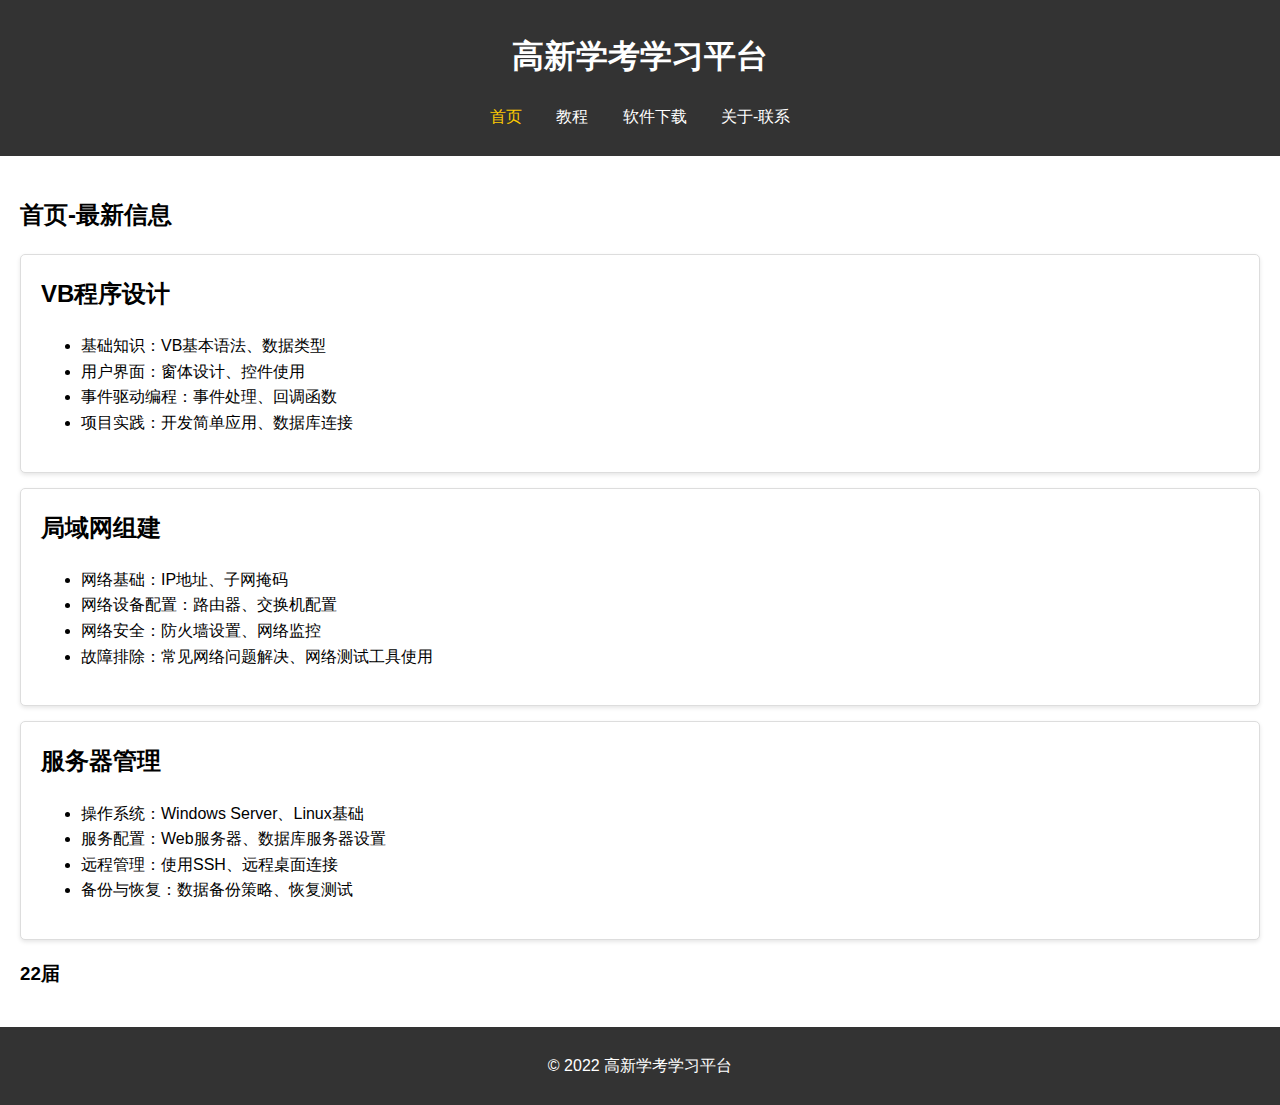
<file: index.html>
<!DOCTYPE html>
<html lang="zh">

<head>
    <meta charset="UTF-8">
    <meta name="viewport" content="width=device-width, initial-scale=1.0">
    <title>高新学考学习平台-首页</title>

    <style>
        body {
            font-family: Arial, sans-serif;
            line-height: 1.6;
            margin: 0;
            padding: 0;
        }

        header {
            background: #333;
            color: #fff;
            padding: 10px 0;
            text-align: center;
            /* background: url('./image/bj.png') no-repeat center center; */
        }


        nav ul {
            list-style: none;
            padding: 0;
        }

        nav ul li {
            display: inline;
            margin: 0 15px;
        }

        nav ul li a {
            color: #fff;
            text-decoration: none;
        }

        main {
            padding: 20px;
        }

        footer {
            text-align: center;
            padding: 10px 0;
            background: #333;
            color: #fff;
        }

        nav ul li a:hover,
        nav ul li a.dq {
            color: #ffcc00;

        }
    </style>
    <link rel="stylesheet" href="./css/sy.css">
</head>

<body>
    <header>
        <h1>高新学考学习平台</h1>
        <nav>
            <ul>
                <li><a class="dq" href="./index.html">首页</a></li>
                <li><a href="./dhl/tutorial/index.html">教程</a></li>
                <li><a href="./dhl/downloads/index.html">软件下载</a></li>
                <li><a href="./dhl/about-contact/index.html">关于-联系</a></li>
            </ul>
        </nav>
    </header>

    <main>
        <section id="courses">
            <h2>首页-最新信息</h2>
            <div id="course-list">
                <!-- 课程列表将在这里生成 -->
                <div class="card">
                    <h2>VB程序设计</h2>
                    <ul>
                        <li>基础知识：VB基本语法、数据类型</li>
                        <li>用户界面：窗体设计、控件使用</li>
                        <li>事件驱动编程：事件处理、回调函数</li>
                        <li>项目实践：开发简单应用、数据库连接</li>
                    </ul>
                </div>
            
                <div class="card">
                    <h2>局域网组建</h2>
                    <ul>
                        <li>网络基础：IP地址、子网掩码</li>
                        <li>网络设备配置：路由器、交换机配置</li>
                        <li>网络安全：防火墙设置、网络监控</li>
                        <li>故障排除：常见网络问题解决、网络测试工具使用</li>
                    </ul>
                </div>
            
                <div class="card">
                    <h2>服务器管理</h2>
                    <ul>
                        <li>操作系统：Windows Server、Linux基础</li>
                        <li>服务配置：Web服务器、数据库服务器设置</li>
                        <li>远程管理：使用SSH、远程桌面连接</li>
                        <li>备份与恢复：数据备份策略、恢复测试</li>
                    </ul>
                </div>
                 <h3>22届</h4>
            </div>
        </section>
    </main>

    <footer>
        <p>&copy; 2022 高新学考学习平台</p>
    </footer>

</body>

</html>
</file>
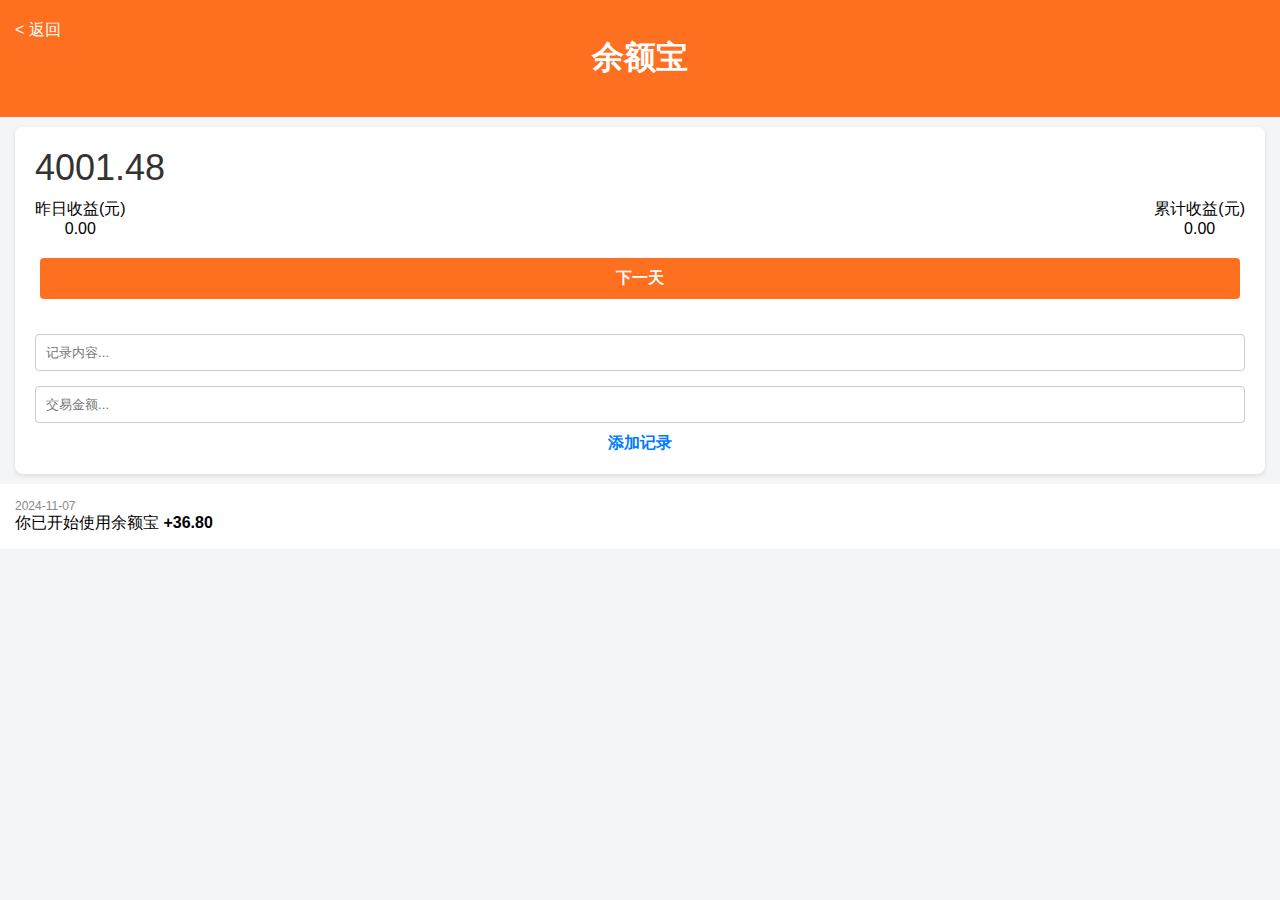
<file: yc/index.html>
<!DOCTYPE html>
<html lang="zh">
<head>
    <meta charset="UTF-8">
    <meta name="viewport" content="width=device-width, initial-scale=1.0">
    <title>余额宝</title>
    <style>
        body {
            font-family: Arial, sans-serif;
            margin: 0;
            padding: 0;
            background-color: #f4f5f7;
        }
        .header {
            background-color: #ff6f20;
            color: white;
            padding: 15px;
            text-align: center;
            position: relative;
        }
        .back-btn {
            position: absolute;
            left: 15px;
            top: 20px;
            color: white;
            cursor: pointer;
        }
        .balance-container {
            padding: 20px;
            background: #fff;
            box-shadow: 0 2px 4px rgba(0,0,0,0.1);
            margin: 10px 15px;
            border-radius: 8px;
        }
        .total-amount {
            font-size: 36px;
            color: #333;
        }
        .details {
            display: flex;
            justify-content: space-between;
            margin-top: 10px;
        }
        .details div {
            text-align: center;
        }
        .buttons {
            display: flex;
            justify-content: space-between;
            margin: 20px 0;
        }
        .button {
            flex: 1;
            padding: 10px;
            text-align: center;
            border-radius: 4px;
            margin: 0 5px;
            cursor: pointer;
            font-weight: bold;
        }
        .withdraw {
            background-color: #fff3e0;
            color: #ff6f20;
        }
        .deposit {
            background-color: #ff6f20;
            color: white;
        }
        .record-input, .record-AT {
            margin-top: 15px;
            padding: 10px;
            border: 1px solid #ccc;
            border-radius: 4px;
            width: 100%;
            box-sizing: border-box;
        }
        .add-record {
            margin-top: 10px;
            text-align: center;
            cursor: pointer;
            color: #007bff;
            font-weight: bold;
        }
        /* .footer {
            text-align: center;
            padding: 10px;
            background-color: #fff;
            margin: 10px 15px;
            border-radius: 8px;
        } */

        .record-list {
            list-style: none;
            padding: 0;
            margin: 0;
        }
        .record-item {
            padding: 15px;
            border-bottom: 1px solid #e0e0e0;
            background-color: white;
        }
        .record-item:last-child {
            border-bottom: none;
        }
        .record-date {
            color: #888;
            font-size: 12px;
        }
        .record-amount {
            font-weight: bold;
        }
    </style>
</head>
<body>

    <div class="header">
        <span class="back-btn">&lt; 返回</span>
        <h1>余额宝</h1>
    </div>

    <div class="balance-container">
        <div class="total-amount">4,001.47</div>
        <div class="details">
            <div>
                <div>昨日收益(元)</div>
                <div class="yesterday-earnings">0.15</div>
            </div>
            <div>
                <div>累计收益(元)</div>
                <div class="total-earnings">2.61</div>
            </div>
        </div>
        
        <div class="buttons">
            <!-- <div class="button withdraw">转出</div> -->
            <div class="button deposit" id="deposit">下一天</div>
        </div>

        <input type="text" class="record-input" placeholder="记录内容...">
        <input type="text" class="record-AT" placeholder="交易金额...">
        

        <div class="add-record">添加记录</div>
    </div>

    <ul class="record-list">
        <li class="record-item">
            <div class="record-date">2024-11-07</div>
            <div>你已开始使用余额宝 <span class="record-amount">+36.80</span></div>
        </li>
        <li class="record-item">
            <div class="record-date">2024-11-06</div>
            <div>消费 - 抖音电商 -订单编码 6935... <span class="record-amount">-36.80</span></div>
        </li>
    </ul>
    <script>
        // 初始化数据   
        let annualRate = 0.34   // 万份收益率
        let balance = 4001.4766   // 余额
        let totalEarnings = 0   // 累计收益
        let yesterdayEarnings = 0   // 昨日收益
        let days = 1    // 天数
        let arr = [`
                        <div class="record-date">2024-11-07</div>
                        <div>你已开始使用余额宝 <span class="record-amount">+36.80</span></div>
                    `]   // 记录列表


        // 添加记录点击事件
        document.querySelector('.add-record').addEventListener('click', function() {
            // 获取输入框的值
            let inputValue = document.querySelector('.record-input').value
            let ATValue = document.querySelector('.record-AT').value
            
            const kj_jlnr = document.querySelector(".record-input")
            const kj_jyje = document.querySelector(".record-AT")
            balance += +kj_jyje.value

            fh = ''
            if(kj_jyje.value >= 0)
            {
                fh = "+"
            }
            arr.unshift(`
                    <div class="record-date">天数：${days}</div>
                    <div>${kj_jlnr.value} <span class="record-amount">${fh}${+kj_jyje.value}</span></div>
            `)

        });

        // 下一天点击事件
        document.querySelector('#deposit').addEventListener('click', function() {
            // 计算收益
            yesterdayEarnings = (balance / 10000) * annualRate
            balance += yesterdayEarnings
            totalEarnings += yesterdayEarnings
            days += 1
            
            
        });

        // 刷新界面/数据
        let sx = setInterval(function(){
            // 
            const kj_ye = document.querySelector('.total-amount')
            kj_ye.innerHTML =  balance.toFixed(2)  // 刷新显示余额

            const kj_zzsy = document.querySelector('.yesterday-earnings')
            kj_zzsy.innerHTML =  yesterdayEarnings.toFixed(2)  // 刷新昨日收益

            const kj_lzsy = document.querySelector('.total-earnings')
            kj_lzsy.innerHTML =  totalEarnings.toFixed(2)  // 刷新累计收益


            // 显示列表
            const ul = document.querySelector('.record-list')
            ul.innerHTML = ''
            for(let i = 0; i< arr.length; i++)
            {
                ul.innerHTML += `
                    <li class="record-item">
                        ${arr[i]}
                    </li>
                `
            }
        }, 200)


    </script>
</body>
</html>
</file>
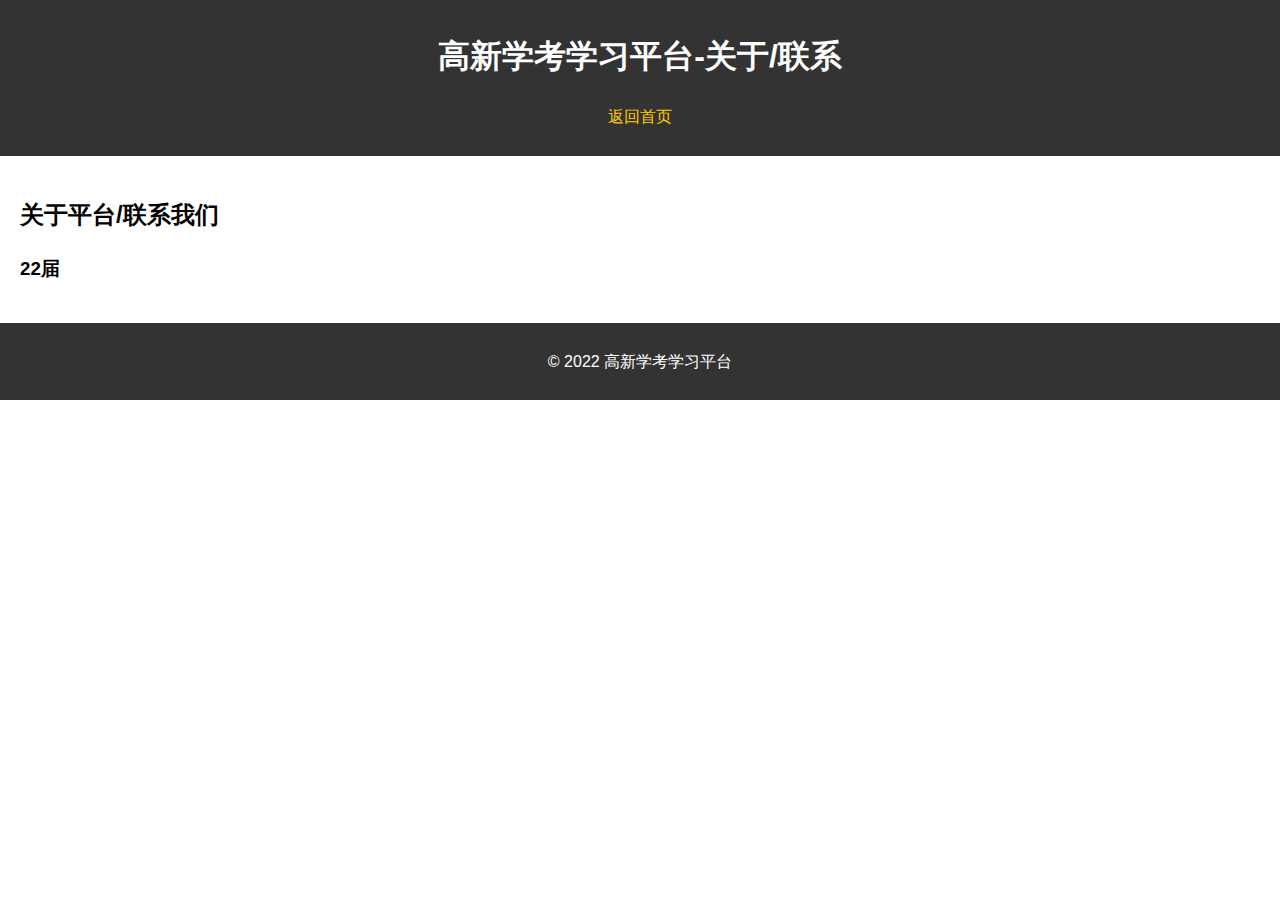
<file: dhl/about-contact/index.html>
<!DOCTYPE html>
<html lang="zh">

<head>
    <meta charset="UTF-8">
    <meta name="viewport" content="width=device-width, initial-scale=1.0">
    <title>高新学考学习平台-关于and联系</title>

    <style>
        body {
            font-family: Arial, sans-serif;
            line-height: 1.6;
            margin: 0;
            padding: 0;
        }

        header {
            background: #333;
            color: #fff;
            padding: 10px 0;
            text-align: center;
            /* background: url('./image/bj.png') no-repeat center center; */
        }


        nav ul {
            list-style: none;
            padding: 0;
        }

        nav ul li {
            display: inline;
            margin: 0 15px;
        }

        nav ul li a {
            color: #fff;
            text-decoration: none;
        }

        main {
            padding: 20px;
        }

        footer {
            text-align: center;
            padding: 10px 0;
            background: #333;
            color: #fff;
        }

        nav ul li a:hover,
        nav ul li a.dq {
            color: #ffcc00;

        }
    </style>
</head>

<body>
    <header>
        <h1>高新学考学习平台-关于/联系</h1>
        <nav>
            <ul>
                <li><a class="dq" href="../../index.html">返回首页</a></li>
            </ul>
        </nav>
    </header>

    <main>
        <section id="courses">
            <h2>关于平台/联系我们</h2>
            <div id="course-list">
                <!-- 课程列表将在这里生成 -->
                 <h3>22届</h4>
            </div>
        </section>
    </main>

    <footer>
        <p>&copy; 2022 高新学考学习平台</p>
    </footer>

</body>

</html>
</file>
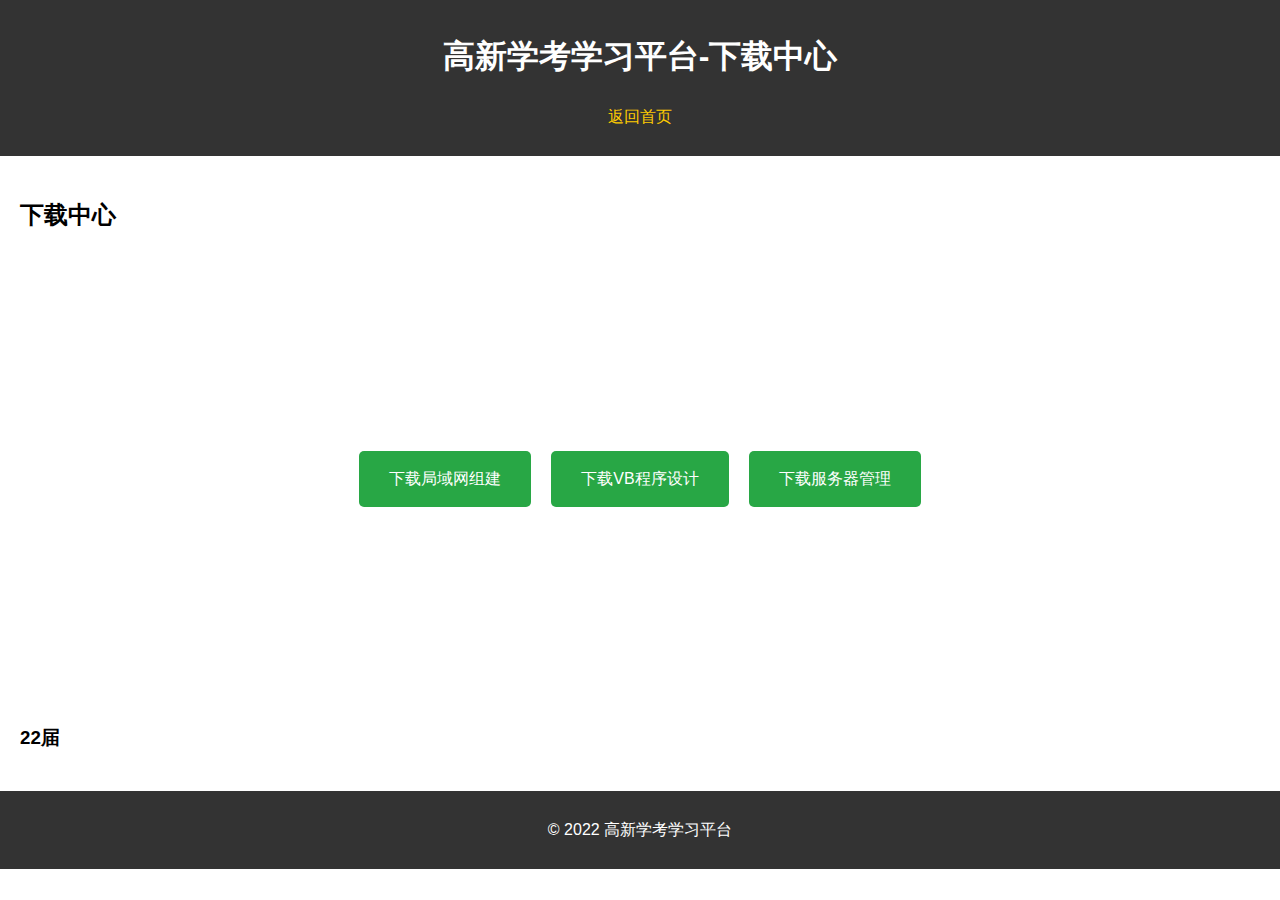
<file: dhl/downloads/index.html>
<!DOCTYPE html>
<html lang="zh">

<head>
    <meta charset="UTF-8">
    <meta name="viewport" content="width=device-width, initial-scale=1.0">
    <title>高新学考学习平台-下载</title>

    <style>
        body {
            font-family: Arial, sans-serif;
            line-height: 1.6;
            margin: 0;
            padding: 0;
        }

        header {
            background: #333;
            color: #fff;
            padding: 10px 0;
            text-align: center;
            /* background: url('./image/bj.png') no-repeat center center; */
        }


        nav ul {
            list-style: none;
            padding: 0;
        }

        nav ul li {
            display: inline;
            margin: 0 15px;
        }

        nav ul li a {
            color: #fff;
            text-decoration: none;
        }

        main {
            padding: 20px;
        }

        footer {
            text-align: center;
            padding: 10px 0;
            background: #333;
            color: #fff;
        }

        nav ul li a:hover,
        nav ul li a.dq {
            color: #ffcc00;

        }
    </style>
    <link rel="stylesheet" href="../../css/download.css">
</head>

<body>
    <header>
        <h1>高新学考学习平台-下载中心</h1>
        <nav>
            <ul>
                <li><a class="dq" href="../../index.html">返回首页</a></li>
            </ul>
        </nav>
    </header>

    <main>
        <section id="courses">
            <h2>下载中心</h2>
            <div id="course-list">
                <!-- 课程列表将在这里生成 -->
                <div class="button-container">
                    <a href="download1.zip" class="download-button">下载局域网组建</a>
                    <a href="download2.zip" class="download-button">下载VB程序设计</a>
                    <a href="download3.zip" class="download-button">下载服务器管理</a>
                </div>
                <h3>22届</h4>
            </div>
        </section>
    </main>

    <footer>
        <p>&copy; 2022 高新学考学习平台</p>
    </footer>
    <script>
        let password = prompt("请输入下载密码：")
        if (password === "123456") {
        }
        else {
            alert("密码错误，请重新输入！")
            // window.location.href = "../../index.html"
        }
    </script>
</body>

</html>
</file>
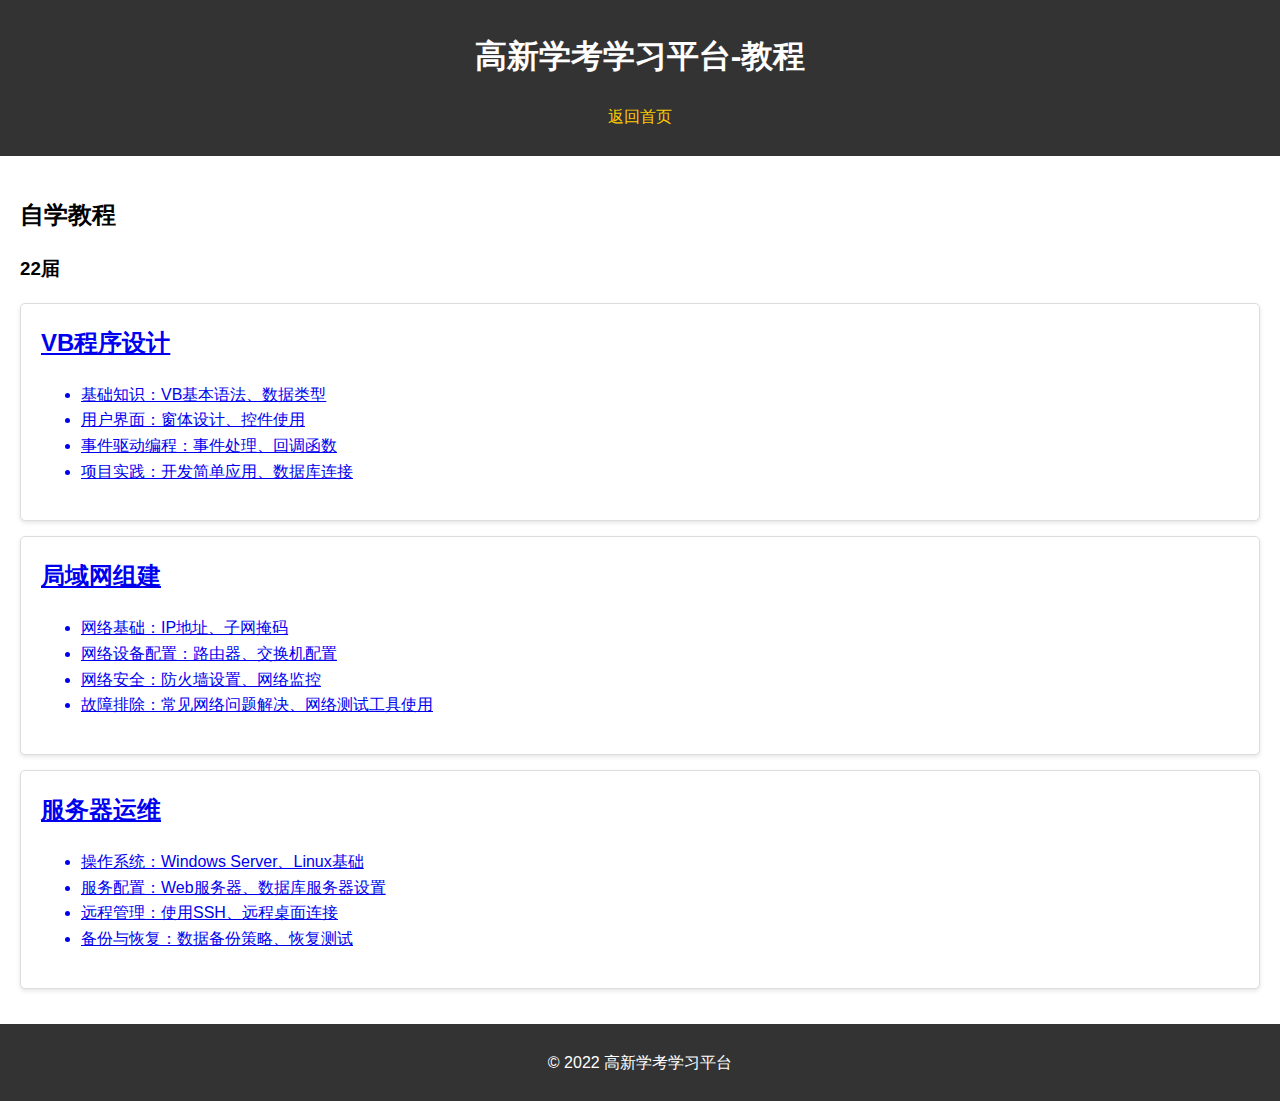
<file: dhl/tutorial/index.html>
<!DOCTYPE html>
<html lang="zh">

<head>
    <meta charset="UTF-8">
    <meta name="viewport" content="width=device-width, initial-scale=1.0">
    <title>高新学考学习平台-教程</title>

    <style>
        body {
            font-family: Arial, sans-serif;
            line-height: 1.6;
            margin: 0;
            padding: 0;
        }

        header {
            background: #333;
            color: #fff;
            padding: 10px 0;
            text-align: center;
            /* background: url('./image/bj.png') no-repeat center center; */
        }


        nav ul {
            list-style: none;
            padding: 0;
        }

        nav ul li {
            display: inline;
            margin: 0 15px;
        }

        nav ul li a {
            color: #fff;
            text-decoration: none;
        }

        main {
            padding: 20px;
        }

        footer {
            text-align: center;
            padding: 10px 0;
            background: #333;
            color: #fff;
        }

        nav ul li a:hover,
        nav ul li a.dq {
            color: #ffcc00;

        }
    </style>
    <link rel="stylesheet" href="../../css/sy.css">
</head>

<body>
    <header>
        <h1>高新学考学习平台-教程</h1>
        <nav>
            <ul>
                <li><a class="dq" href="../../index.html">返回首页</a></li>
            </ul>
        </nav>
    </header>

    <main>
        <section id="courses">
            <h2>自学教程</h2>
            <div id="course-list">
                <!-- 课程列表将在这里生成 -->
                 <h3>22届</h4>
            </div>
        </section>
    </main>

    <footer>
        <p>&copy; 2022 高新学考学习平台</p>
    </footer>
    <script>
        // 动态生成课程列表
        const courses = [
            {
                name: 'VB程序设计',
                jsnr: [
                    '基础知识：VB基本语法、数据类型',
                    '用户界面：窗体设计、控件使用',
                    '事件驱动编程：事件处理、回调函数',
                    '项目实践：开发简单应用、数据库连接'
                ],
                url: '#'
            },
            {
                name: '局域网组建',
                jsnr: [
                    '网络基础：IP地址、子网掩码',
                    '网络设备配置：路由器、交换机配置',
                    '网络安全：防火墙设置、网络监控',
                    '故障排除：常见网络问题解决、网络测试工具使用'
                ],
                url: '#'
            },
            {
                name: '服务器运维',
                jsnr: [
                    '操作系统：Windows Server、Linux基础',
                    '服务配置：Web服务器、数据库服务器设置',
                    '远程管理：使用SSH、远程桌面连接',
                    '备份与恢复：数据备份策略、恢复测试'
                ],
                url: '#'
            }
        ];
        var courseList = document.getElementById('course-list')
        for (var i = 0; i < courses.length; i++) {
            var course = courses[i]
            var courseItem = document.createElement('div')
            courseItem.innerHTML = `
                <a href="${course.url}">
                    <div class="card">
                        <h2>${course.name}</h2>
                        <ul>
                            ${course.jsnr.map(item => `<li>${item}</li>`).join('')}
                        </ul>
                    </div>
                </a>
            `
            courseList.appendChild(courseItem)
        }
            
    </script>
</body>

</html>
</file>
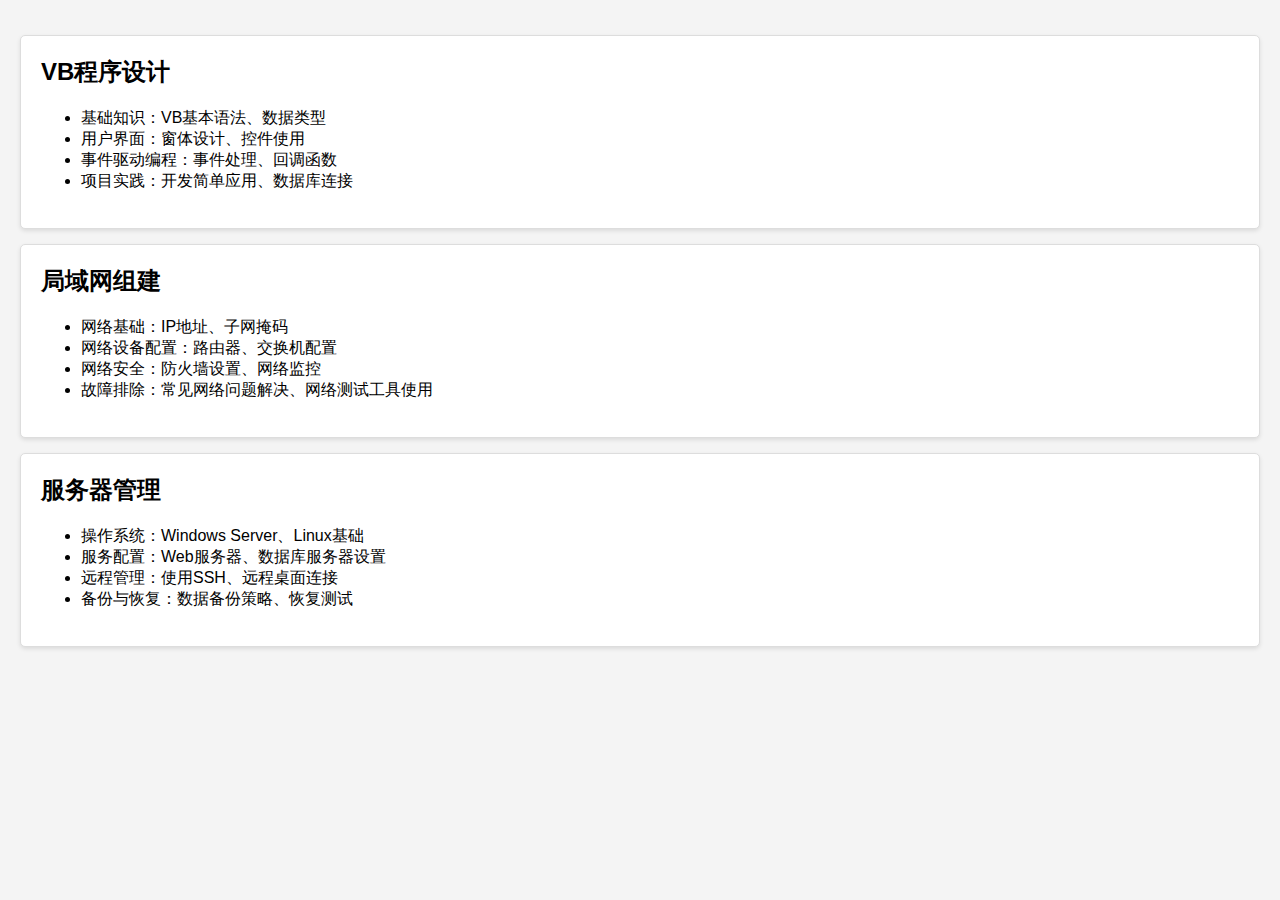
<file: 测试.html>
<!DOCTYPE html>
<html lang="zh">
<head>
    <meta charset="UTF-8">
    <meta name="viewport" content="width=device-width, initial-scale=1.0">
    <title>技能卡片列表</title>
    <style>
        body {
            font-family: Arial, sans-serif;
            background-color: #f4f4f4;
            margin: 0;
            padding: 20px;
        }
        .card {
            background-color: white;
            border: 1px solid #ddd;
            border-radius: 5px;
            padding: 20px;
            margin: 15px 0;
            box-shadow: 0 2px 4px rgba(0, 0, 0, 0.1);
        }
        .card h2 {
            margin-top: 0;
        }
    </style>
</head>
<body>

    <div class="card">
        <h2>VB程序设计</h2>
        <ul>
            <li>基础知识：VB基本语法、数据类型</li>
            <li>用户界面：窗体设计、控件使用</li>
            <li>事件驱动编程：事件处理、回调函数</li>
            <li>项目实践：开发简单应用、数据库连接</li>
        </ul>
    </div>

    <div class="card">
        <h2>局域网组建</h2>
        <ul>
            <li>网络基础：IP地址、子网掩码</li>
            <li>网络设备配置：路由器、交换机配置</li>
            <li>网络安全：防火墙设置、网络监控</li>
            <li>故障排除：常见网络问题解决、网络测试工具使用</li>
        </ul>
    </div>

    <div class="card">
        <h2>服务器管理</h2>
        <ul>
            <li>操作系统：Windows Server、Linux基础</li>
            <li>服务配置：Web服务器、数据库服务器设置</li>
            <li>远程管理：使用SSH、远程桌面连接</li>
            <li>备份与恢复：数据备份策略、恢复测试</li>
        </ul>
    </div>

</body>
</html>
</file>
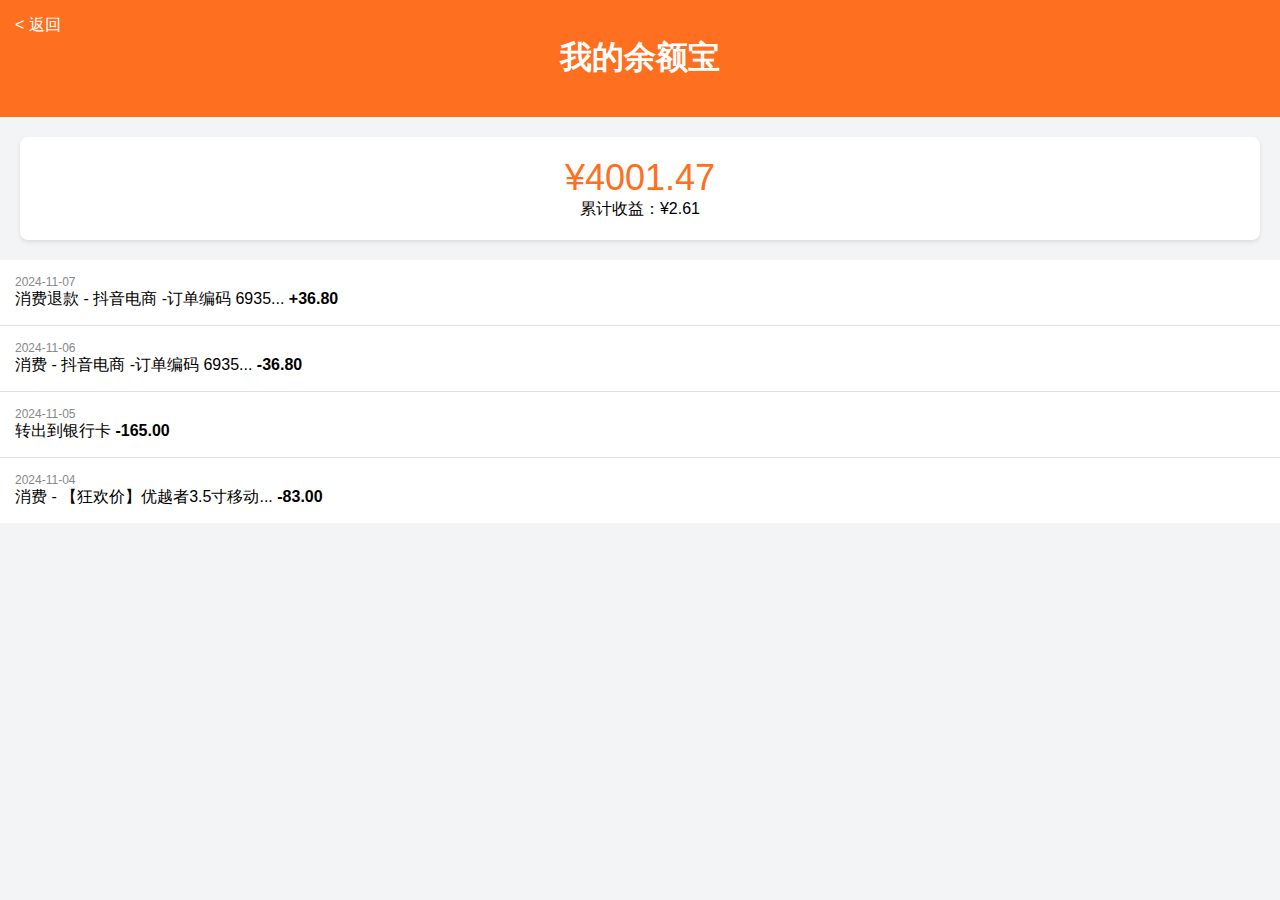
<file: yc/cs.html>
<!DOCTYPE html>
<html lang="zh">
<head>
    <meta charset="UTF-8">
    <meta name="viewport" content="width=device-width, initial-scale=1.0">
    <title>我的余额宝</title>
    <style>
        body {
            font-family: Arial, sans-serif;
            margin: 0;
            padding: 0;
            background-color: #f3f4f6;
        }
        .header {
            background-color: #ff6f20;
            color: white;
            padding: 15px;
            text-align: center;
        }
        .back-btn {
            position: absolute;
            left: 15px;
            top: 15px;
            color: white;
            cursor: pointer;
        }
        .balance-container {
            padding: 20px;
            text-align: center;
            background-color: white;
            margin: 20px;
            border-radius: 8px;
            box-shadow: 0 2px 4px rgba(0, 0, 0, 0.1);
        }
        .total-amount {
            font-size: 36px;
            color: #ff6f20;
        }
        .record-list {
            list-style: none;
            padding: 0;
            margin: 0;
        }
        .record-item {
            padding: 15px;
            border-bottom: 1px solid #e0e0e0;
            background-color: white;
        }
        .record-item:last-child {
            border-bottom: none;
        }
        .record-date {
            color: #888;
            font-size: 12px;
        }
        .record-amount {
            font-weight: bold;
        }
    </style>
</head>
<body>

    <div class="header">
        <span class="back-btn">&lt; 返回</span>
        <h1>我的余额宝</h1>
    </div>

    <div class="balance-container">
        <div class="total-amount">¥4001.47</div>
        <div class="cumulative-income">累计收益：¥2.61</div>
    </div>

    <ul class="record-list">
        <li class="record-item">
            <div class="record-date">2024-11-07</div>
            <div>消费退款 - 抖音电商 -订单编码 6935... <span class="record-amount">+36.80</span></div>
        </li>
        <li class="record-item">
            <div class="record-date">2024-11-06</div>
            <div>消费 - 抖音电商 -订单编码 6935... <span class="record-amount">-36.80</span></div>
        </li>
        <li class="record-item">
            <div class="record-date">2024-11-05</div>
            <div>转出到银行卡 <span class="record-amount">-165.00</span></div>
        </li>
        <li class="record-item">
            <div class="record-date">2024-11-04</div>
            <div>消费 - 【狂欢价】优越者3.5寸移动... <span class="record-amount">-83.00</span></div>
        </li>
    </ul>

</body>
</html>
</file>
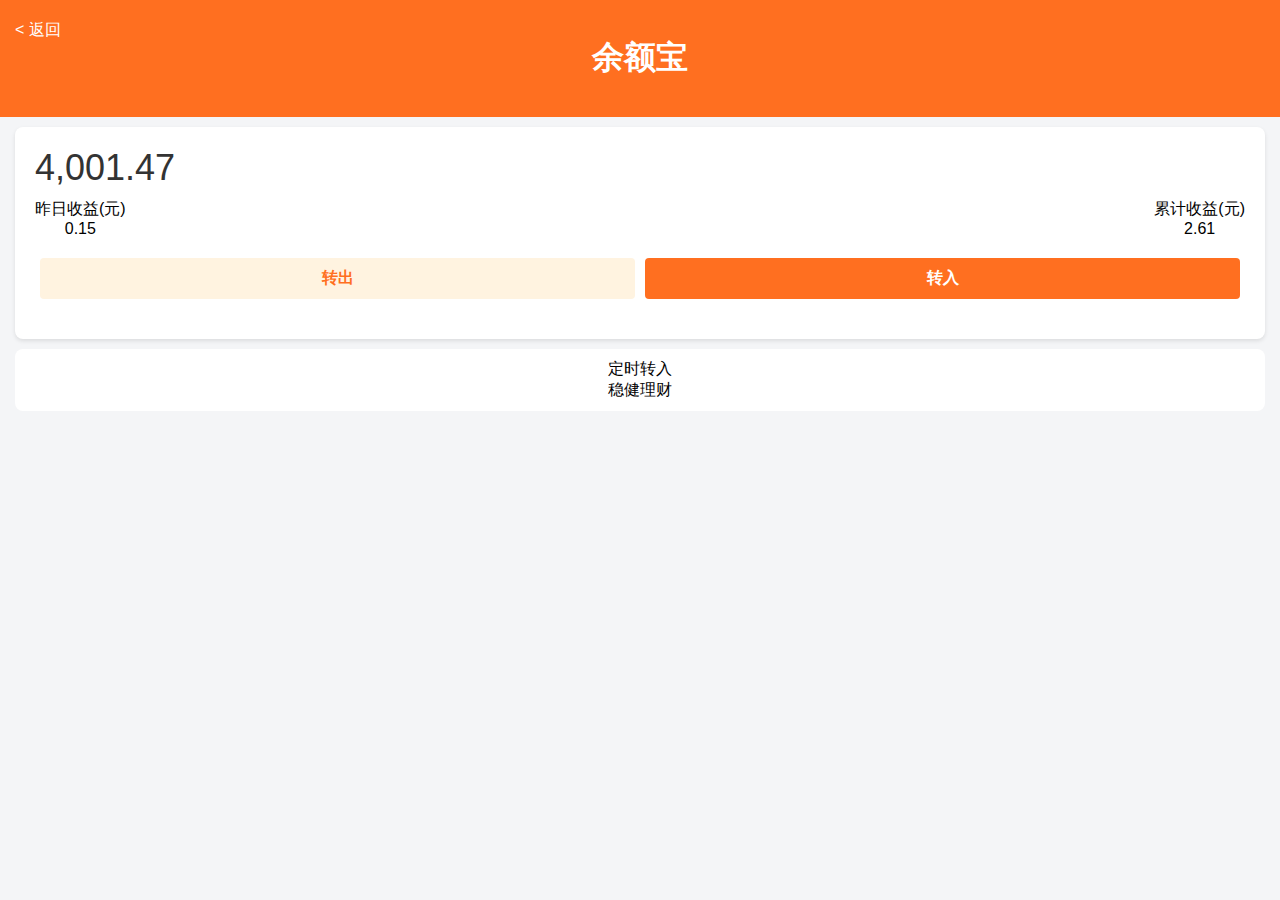
<file: yc/cs2.html>
<!DOCTYPE html>
<html lang="zh">
<head>
    <meta charset="UTF-8">
    <meta name="viewport" content="width=device-width, initial-scale=1.0">
    <title>余额宝</title>
    <style>
        body {
            font-family: Arial, sans-serif;
            margin: 0;
            padding: 0;
            background-color: #f4f5f7;
        }
        .header {
            background-color: #ff6f20;
            color: white;
            padding: 15px;
            text-align: center;
            position: relative;
        }
        .back-btn {
            position: absolute;
            left: 15px;
            top: 20px;
            color: white;
            cursor: pointer;
        }
        .balance-container {
            padding: 20px;
            background: #fff;
            box-shadow: 0 2px 4px rgba(0,0,0,0.1);
            margin: 10px 15px;
            border-radius: 8px;
        }
        .total-amount {
            font-size: 36px;
            color: #333;
        }
        .details {
            display: flex;
            justify-content: space-between;
            margin-top: 10px;
        }
        .details div {
            text-align: center;
        }
        .buttons {
            display: flex;
            justify-content: space-between;
            margin: 20px 0;
        }
        .button {
            flex: 1;
            padding: 10px;
            text-align: center;
            border-radius: 4px;
            margin: 0 5px;
            cursor: pointer;
            font-weight: bold;
        }
        .withdraw {
            background-color: #fff3e0;
            color: #ff6f20;
        }
        .deposit {
            background-color: #ff6f20;
            color: white;
        }
        .footer {
            text-align: center;
            padding: 10px;
            background-color: #fff;
            margin: 10px 15px;
            border-radius: 8px;
        }
    </style>
</head>
<body>

    <div class="header">
        <span class="back-btn">&lt; 返回</span>
        <h1>余额宝</h1>
    </div>

    <div class="balance-container">
        <div class="total-amount">4,001.47</div>
        <div class="details">
            <div>
                <div>昨日收益(元)</div>
                <div>0.15</div>
            </div>
            <div>
                <div>累计收益(元)</div>
                <div>2.61</div>
            </div>
        </div>
        <div class="buttons">
            <div class="button withdraw">转出</div>
            <div class="button deposit">转入</div>
        </div>
    </div>

    <div class="footer">
        <div>定时转入</div>
        <div>稳健理财</div>
    </div>

</body>
</html>
</file>
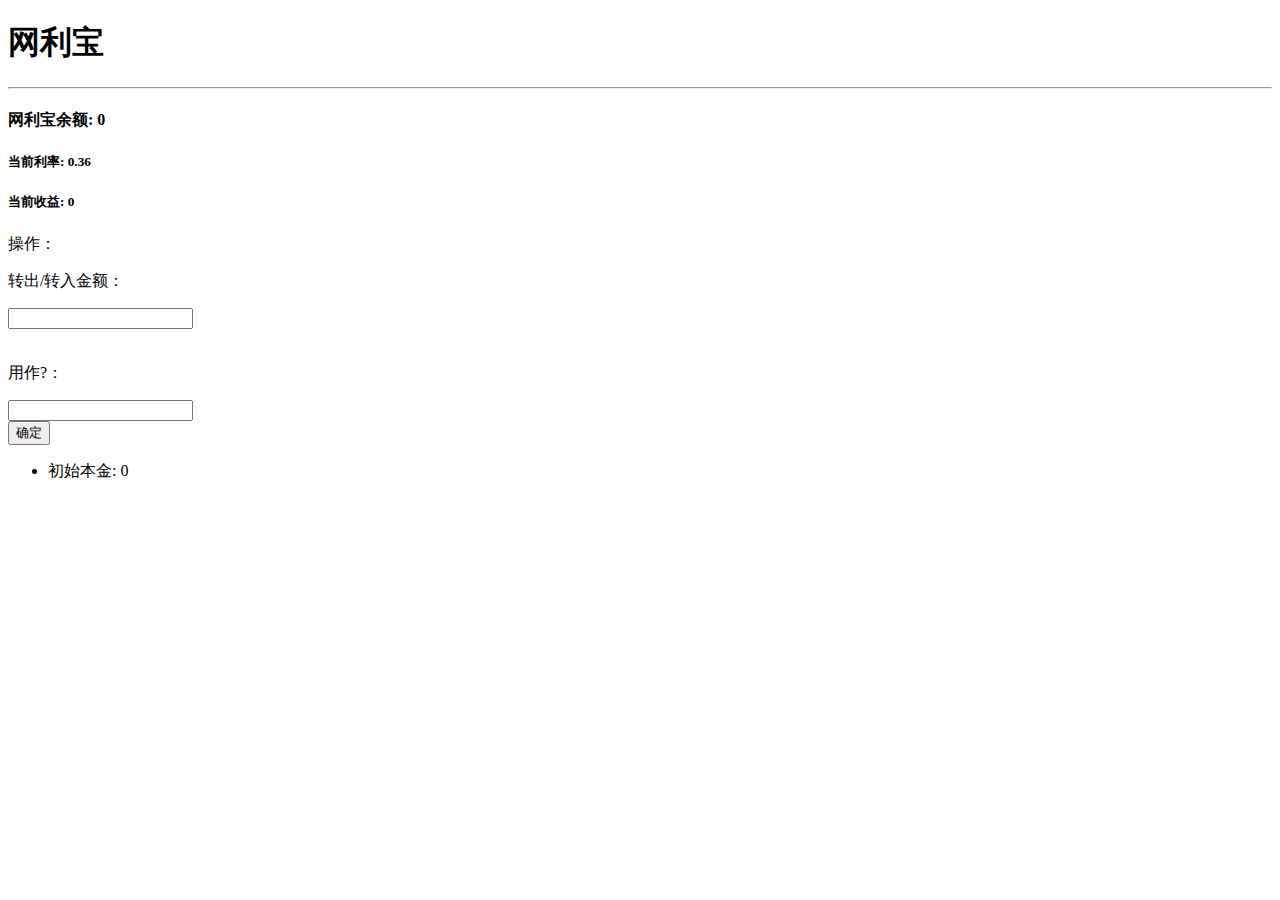
<file: yc/index2.html>
<!DOCTYPE html>
<html lang="en">
<head>
    <meta charset="UTF-8">
    <meta name="viewport" content="width=device-width, initial-scale=1.0">
    <title>Document</title>
</head>
<body>
    <h1>网利宝</h1>
    <hr>
    <!-- <h4>银行卡: 0</h4> -->
    <h4 class="wlb">网利宝余额: 0</h4>
    <h5>当前利率: 0.36</h5>
    <h5 class="dcsy">当前收益: 0</h5>
    <!-- <h4>钱包余额: 0</h4> -->
    <p>操作：</p>
    <div>
        <p>转出/转入金额：</p><input type="text" class="wbk1">
        <br><br>
        <p>用作?：</p>
        <input type="text"  class="wbk2">
        <br>
        <input type="button" value="确定">
    </div>
    <ul>
        <l>本金：</l>
        <l></l>
        <l></l>
        <l></l>
    </ul>
    <!-- <input type="button" value="确定"> -->
    <br>
    
    <script>
        // 初始化数据
        let lilv = 0.36     // 利率
        let dcsy = 0        // 单次收益
        
        // 网利宝余额
        let wlb = +prompt('请输入初始本金：')
        let arr = [`初始本金: ${wlb}`]
        console.log(arr);
        


        // 每秒利率收益
        let lljs = setInterval(function(){
            dcsy = (wlb / 10000) * lilv
            wlb += dcsy

            
        }, 1000)

        // 刷新界面/数据
        let sx = setInterval(function(){
            const wlb_bq = document.querySelector('.wlb')
            wlb_bq.innerHTML = '网利宝余额: ' + wlb

            const sy_bq = document.querySelector('.dcsy')
            sy_bq.innerHTML = '当前收益: ' + dcsy

            const ul = document.querySelector('ul')
            ul.innerHTML = ''
            for(let i = 0; i< arr.length; i++)
            {
                ul.innerHTML += `<li>${arr[i]}</li>`
                
            }
            
        }, 200)


        const an1 = document.querySelector("[type='button']")
        an1.addEventListener('click', function(){
            const wbk1 = document.querySelector(".wbk1")
            const wbk2 = document.querySelector(".wbk2")
            wlb += +wbk1.value
            arr.unshift(`${wbk1.value},${wbk2.value}`)
        })
    </script>
</body>
</html>
</file>
<file: css/sy.css>
.card {
    background-color: white;
    border: 1px solid #ddd;
    border-radius: 5px;
    padding: 20px;
    margin: 15px 0;
    box-shadow: 0 2px 4px rgba(0, 0, 0, 0.1);
}
.card h2 {
    margin-top: 0;
}
</file>
<file: css/download.css>
/* 横向排列按钮容器 */
    .button-container {
        display: flex;
        flex-direction: row; /* 横向排列 */
        align-items: center; /* 垂直居中 */
        justify-content: center; /* 水平居中 */
        height: 50vh; 使容器占据整个视口高度
    }

    /* 下载按钮样式 */
    .download-button {
        background-color: #28a745; /* 按钮背景色 */
        color: white; /* 字体颜色 */
        padding: 15px 30px; /* 内边距 */
        margin: 0 10px; /* 按钮间距（左右） */
        text-decoration: none; /* 去除下划线 */
        border-radius: 5px; /* 圆角 */
        font-size: 16px; /* 字体大小 */
        transition: background-color 0.3s; /* 背景色过渡效果 */
    }

    /* 悬停效果 */
    .download-button:hover {
        background-color: #218838; /* 悬停时背景色 */
    }
</file>
